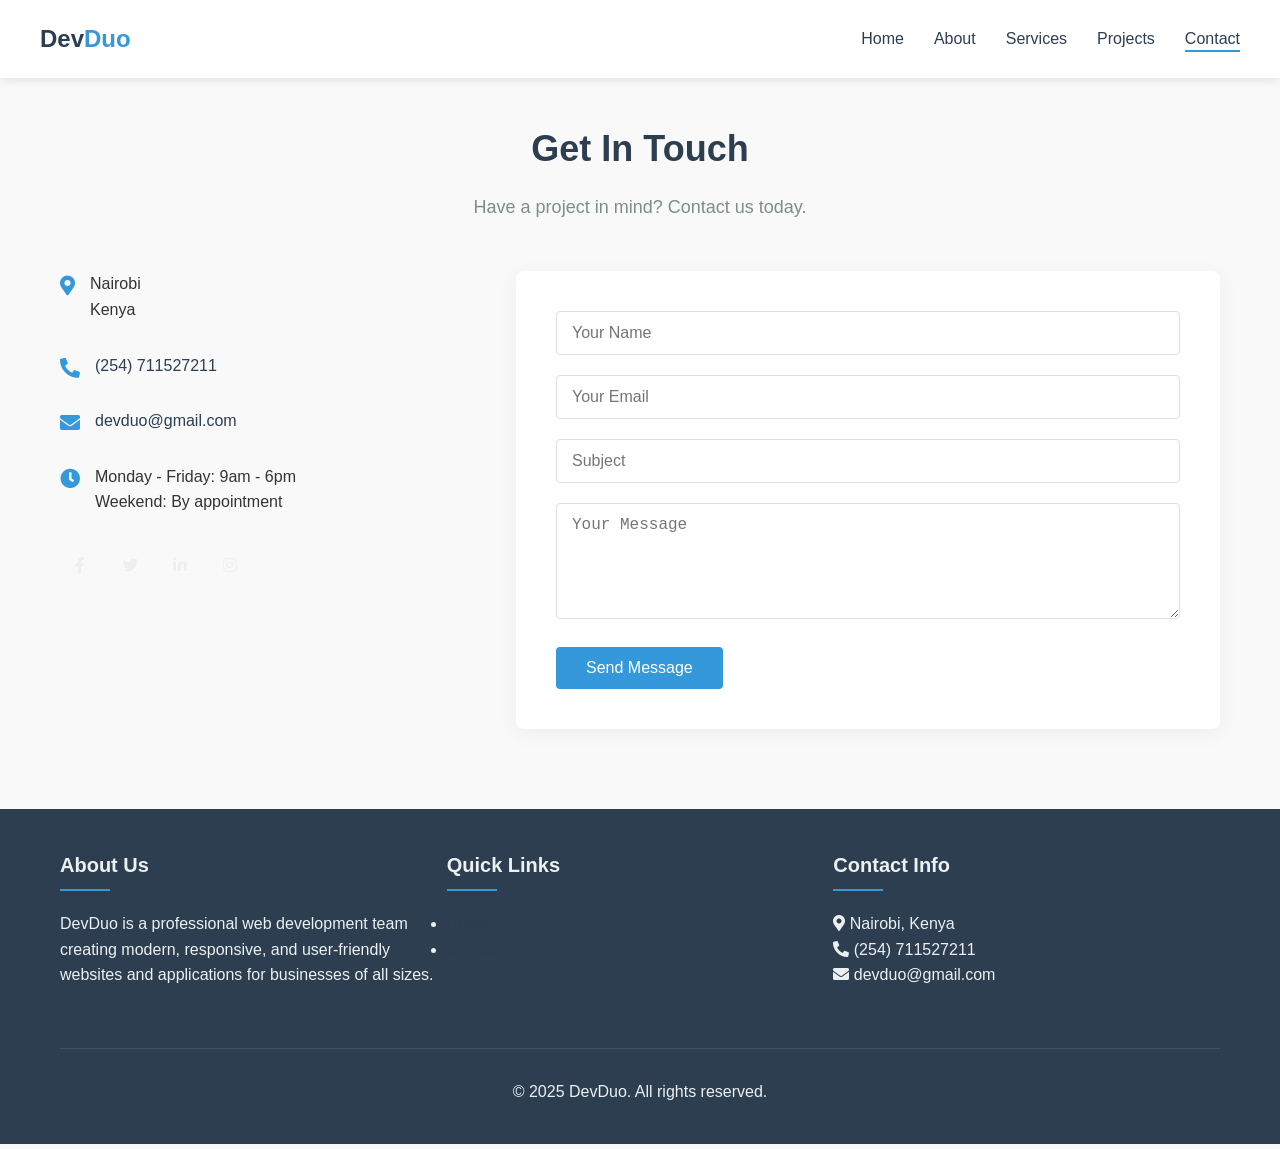
<file: contact.html>
<!DOCTYPE html>
<html lang="en">
  <head>
    <meta charset="UTF-8" />
    <meta name="viewport" content="width=device-width, initial-scale=1.0" />
    <title>Contact Us | DevDuo</title>
    <link
      rel="stylesheet"
      href="https://cdnjs.cloudflare.com/ajax/libs/font-awesome/5.15.4/css/all.min.css"
    />
    <style>
      /* Reset & Base Styles */
      * {
        margin: 0;
        padding: 0;
        box-sizing: border-box;
      }

      body {
        font-family: "Segoe UI", Tahoma, Geneva, Verdana, sans-serif;
        line-height: 1.6;
        color: #333;
        background-color: #f9f9f9;
      }

      a {
        color: #2c3e50;
        text-decoration: none;
        transition: color 0.3s ease;
      }

      a:hover {
        color: #3498db;
      }

      /* Container */
      .container {
        max-width: 1200px;
        margin: 0 auto;
        padding: 0 20px;
      }

      /* Navigation */
      .navbar {
        background-color: #fff;
        box-shadow: 0 2px 10px rgba(0, 0, 0, 0.1);
        position: fixed;
        width: 100%;
        top: 0;
        z-index: 1000;
      }

      .navbar-container {
        display: flex;
        justify-content: space-between;
        align-items: center;
        padding: 20px 0;
      }

      .logo {
        font-size: 24px;
        font-weight: 700;
        color: #2c3e50;
      }

      .logo span {
        color: #3498db;
      }

      .nav-links {
        display: flex;
        list-style: none;
      }

      .nav-links li {
        margin-left: 30px;
      }

      .nav-links a {
        font-weight: 500;
        position: relative;
      }

      .nav-links a:after {
        content: "";
        position: absolute;
        width: 0;
        height: 2px;
        bottom: -5px;
        left: 0;
        background-color: #3498db;
        transition: width 0.3s ease;
      }

      .nav-links a:hover:after {
        width: 100%;
      }

      .active:after {
        width: 100% !important;
      }

      /* Section */
      .section {
        padding: 120px 0 80px;
      }

      .section-title {
        font-size: 36px;
        font-weight: 700;
        text-align: center;
        margin-bottom: 15px;
        color: #2c3e50;
      }

      .section-subtitle {
        font-size: 18px;
        text-align: center;
        margin-bottom: 50px;
        color: #7f8c8d;
      }

      /* Contact Content */
      .contact-content {
        display: flex;
        flex-wrap: wrap;
        gap: 40px;
        margin-top: 40px;
      }

      .contact-info {
        flex: 1;
        min-width: 300px;
      }

      .info-item {
        display: flex;
        align-items: flex-start;
        margin-bottom: 30px;
      }

      .info-item i {
        font-size: 20px;
        color: #3498db;
        margin-right: 15px;
        margin-top: 5px;
      }

      .info-item p {
        font-size: 16px;
        line-height: 1.6;
      }

      /* Contact Form */
      .contact-form {
        flex: 1.5;
        min-width: 300px;
        background-color: #fff;
        padding: 40px;
        border-radius: 8px;
        box-shadow: 0 5px 20px rgba(0, 0, 0, 0.05);
        transform: translateY(0);
        transition: transform 0.3s ease, box-shadow 0.3s ease;
      }

      .contact-form:hover {
        transform: translateY(-5px);
        box-shadow: 0 8px 25px rgba(0, 0, 0, 0.1);
      }

      .form-group {
        margin-bottom: 20px;
      }

      .form-group input,
      .form-group textarea {
        width: 100%;
        padding: 12px 15px;
        border: 1px solid #e0e0e0;
        border-radius: 4px;
        font-size: 16px;
        transition: border-color 0.3s ease, box-shadow 0.3s ease;
      }

      .form-group input:focus,
      .form-group textarea:focus {
        border-color: #3498db;
        outline: none;
        box-shadow: 0 0 0 3px rgba(52, 152, 219, 0.2);
      }

      .form-group textarea {
        resize: vertical;
      }

      .btn {
        display: inline-block;
        padding: 12px 30px;
        font-size: 16px;
        font-weight: 500;
        text-align: center;
        border-radius: 4px;
        cursor: pointer;
        transition: all 0.3s ease;
        border: none;
      }

      .btn-primary {
        background-color: #3498db;
        color: #fff;
      }

      .btn-primary:hover {
        background-color: #2980b9;
        transform: translateY(-2px);
        box-shadow: 0 5px 15px rgba(52, 152, 219, 0.3);
      }

      .btn-primary:active {
        transform: translateY(0);
      }

      /* Success Message */
      .success-message {
        display: none;
        background-color: #2ecc71;
        color: white;
        text-align: center;
        padding: 15px;
        border-radius: 4px;
        margin-top: 20px;
      }

      /* Footer */
      .footer {
        background-color: #2c3e50;
        color: #ecf0f1;
        padding: 40px 0;
      }

      .footer-content {
        display: flex;
        flex-wrap: wrap;
        justify-content: space-between;
      }

      .footer-section {
        flex: 1;
        min-width: 250px;
        margin-bottom: 30px;
      }

      .footer-title {
        font-size: 20px;
        margin-bottom: 20px;
        position: relative;
        padding-bottom: 10px;
      }

      .footer-title:after {
        content: "";
        position: absolute;
        left: 0;
        bottom: 0;
        width: 50px;
        height: 2px;
        background-color: #3498db;
      }

      .social-links {
        display: flex;
        margin-top: 20px;
      }

      .social-links a {
        display: flex;
        align-items: center;
        justify-content: center;
        width: 40px;
        height: 40px;
        border-radius: 50%;
        background-color: rgba(255, 255, 255, 0.1);
        color: #ecf0f1;
        margin-right: 10px;
        transition: all 0.3s ease;
      }

      .social-links a:hover {
        background-color: #3498db;
        transform: translateY(-3px);
      }

      .copyright {
        text-align: center;
        padding-top: 30px;
        margin-top: 30px;
        border-top: 1px solid rgba(255, 255, 255, 0.1);
      }

      /* Responsive Styles */
      @media screen and (max-width: 768px) {
        .section {
          padding: 100px 0 60px;
        }

        .section-title {
          font-size: 28px;
        }

        .contact-content {
          flex-direction: column;
        }

        .nav-links {
          display: none;
        }

        .mobile-menu {
          display: block;
        }
      }

      /* Animation */
      @keyframes fadeIn {
        from {
          opacity: 0;
          transform: translateY(20px);
        }
        to {
          opacity: 1;
          transform: translateY(0);
        }
      }

      .animate {
        animation: fadeIn 0.8s ease forwards;
      }

      .delay-1 {
        animation-delay: 0.2s;
      }

      .delay-2 {
        animation-delay: 0.4s;
      }

      .delay-3 {
        animation-delay: 0.6s;
      }
    </style>
  </head>
  <body>
    <!-- Navigation -->
    <nav class="navbar">
      <div class="container navbar-container">
        <a href="index.html" class="logo">Dev<span>Duo</span></a>
        <ul class="nav-links">
          <li><a href="index.html">Home</a></li>
          <li><a href="index.html#about">About</a></li>
          <li><a href="index.html#services">Services</a></li>
          <li><a href="index.html#portfolio">Projects</a></li>
          <li><a href="contact.html" class="active">Contact</a></li>
        </ul>
      </div>
    </nav>

    <!-- Contact Section -->
    <section class="section" id="contact">
      <div class="container">
        <h2 class="section-title animate">Get In Touch</h2>
        <p class="section-subtitle animate delay-1">
          Have a project in mind? Contact us today.
        </p>

        <div class="contact-content">
          <div class="contact-info animate delay-2">
            <div class="info-item">
              <i class="fas fa-map-marker-alt"></i>
              <p>Nairobi<br />Kenya</p>
            </div>
            <div class="info-item">
              <i class="fas fa-phone-alt"></i>
              <p><a href="tel:+254711527211">(254) 711527211</a></p>
            </div>
            <div class="info-item">
              <i class="fas fa-envelope"></i>
              <p><a href="mailto:devduo@gmail.com">devduo@gmail.com</a></p>
            </div>
            <div class="info-item">
              <i class="fas fa-clock"></i>
              <p>Monday - Friday: 9am - 6pm<br />Weekend: By appointment</p>
            </div>

            <div class="social-links">
              <a href="#"><i class="fab fa-facebook-f"></i></a>
              <a href="#"><i class="fab fa-twitter"></i></a>
              <a href="#"><i class="fab fa-linkedin-in"></i></a>
              <a href="#"><i class="fab fa-instagram"></i></a>
            </div>
          </div>

          <form class="contact-form animate delay-3" id="contactForm">
            <div class="form-group">
              <input type="text" id="name" placeholder="Your Name" required />
            </div>
            <div class="form-group">
              <input
                type="email"
                id="email"
                placeholder="Your Email"
                required
              />
            </div>
            <div class="form-group">
              <input type="text" id="subject" placeholder="Subject" />
            </div>
            <div class="form-group">
              <textarea
                id="message"
                placeholder="Your Message"
                rows="5"
                required
              ></textarea>
            </div>
            <button type="submit" class="btn btn-primary">Send Message</button>
            <div class="success-message" id="successMessage">
              Your message has been sent successfully! We'll get back to you
              soon.
            </div>
          </form>
        </div>
      </div>
    </section>

    <!-- Footer -->
    <footer class="footer">
      <div class="container">
        <div class="footer-content">
          <div class="footer-section">
            <h3 class="footer-title">About Us</h3>
            <p>
              DevDuo is a professional web development team creating modern,
              responsive, and user-friendly websites and applications for
              businesses of all sizes.
            </p>
          </div>
          <div class="footer-section">
            <h3 class="footer-title">Quick Links</h3>
            <ul>
              <li><a href="index.html">Home</a></li>

              <li><a href="index.html#contact">Contact</a></li>
            </ul>
          </div>
          <div class="footer-section">
            <h3 class="footer-title">Contact Info</h3>
            <p><i class="fas fa-map-marker-alt"></i> Nairobi, Kenya</p>
            <p><i class="fas fa-phone-alt"></i> (254) 711527211</p>
            <p><i class="fas fa-envelope"></i> devduo@gmail.com</p>
          </div>
        </div>
        <div class="copyright">
          <p>&copy; 2025 DevDuo. All rights reserved.</p>
        </div>
      </div>
    </footer>

    <script>
      // Form submission handling
      document
        .getElementById("contactForm")
        .addEventListener("submit", function (e) {
          e.preventDefault();

          // Simple form validation
          const name = document.getElementById("name").value;
          const email = document.getElementById("email").value;
          const message = document.getElementById("message").value;

          if (name && email && message) {
            // Here you would typically send the form data to a server
            // For demonstration purposes, we'll just show a success message
            document.getElementById("successMessage").style.display = "block";

            // Reset the form
            document.getElementById("contactForm").reset();

            // Hide success message after 5 seconds
            setTimeout(function () {
              document.getElementById("successMessage").style.display = "none";
            }, 5000);
          }
        });

      // Animation on scroll
      document.addEventListener("DOMContentLoaded", function () {
        const animateElements = document.querySelectorAll(".animate");

        function checkIfInView() {
          const windowHeight = window.innerHeight;
          const windowTopPosition = window.scrollY;
          const windowBottomPosition = windowTopPosition + windowHeight;

          animateElements.forEach(function (element) {
            const elementHeight = element.offsetHeight;
            const elementTopPosition = element.offsetTop;
            const elementBottomPosition = elementTopPosition + elementHeight;

            // Check if element is in view
            if (
              elementBottomPosition >= windowTopPosition &&
              elementTopPosition <= windowBottomPosition
            ) {
              element.classList.add("show");
            }
          });
        }

        // Initial check
        checkIfInView();

        // Check on scroll
        window.addEventListener("scroll", checkIfInView);
      });
    </script>
  </body>
</html>
</file>
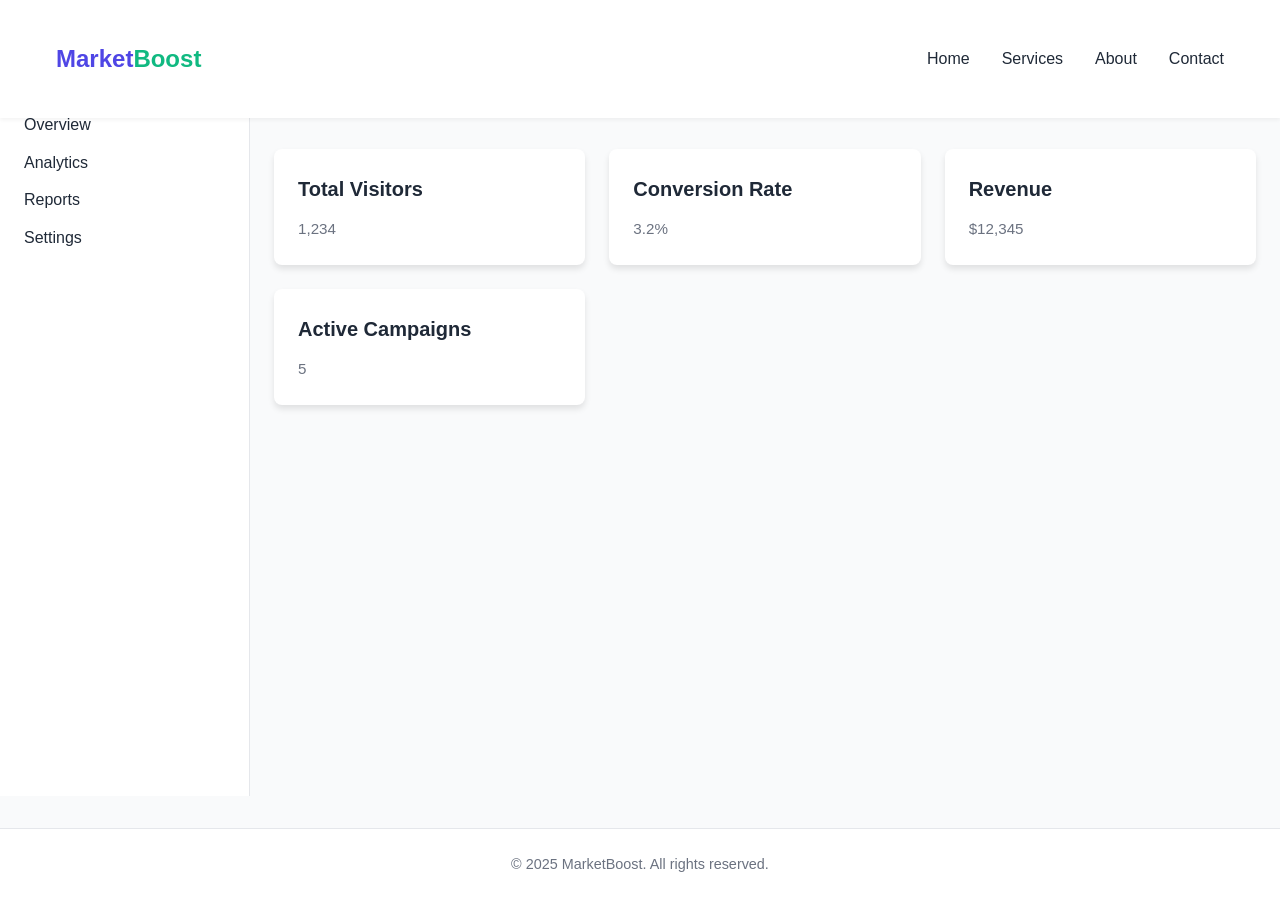
<file: dashboard.html>
<!DOCTYPE html>
<html lang="en">
  <head>
    <meta charset="UTF-8" />
    <meta name="viewport" content="width=device-width, initial-scale=1.0" />
    <title>Dashboard | MarketBoost</title>
    <link rel="stylesheet" href="styles.css" />
    <style>
      :root {
        --primary-color: #4f46e5;
        --primary-dark: #4338ca;
        --secondary-color: #10b981;
        --text-color: #1f2937;
        --bg-color: #f9fafb;
        --bg-card: #ffffff;
        --border-color: #e5e7eb;
      }

      * {
        margin: 0;
        padding: 0;
        box-sizing: border-box;
        font-family: "Segoe UI", Tahoma, Geneva, Verdana, sans-serif;
      }

      body {
        background-color: var(--bg-color);
        color: var(--text-color);
        min-height: 100vh;
        display: flex;
        flex-direction: column;
      }

      .container {
        max-width: 1200px;
        margin: 0 auto;
        padding: 0 1rem;
      }

      header {
        padding: 1.5rem 0;
        background-color: var(--bg-card);
        box-shadow: 0 2px 4px rgba(0, 0, 0, 0.05);
      }

      .navbar {
        display: flex;
        justify-content: space-between;
        align-items: center;
      }

      .logo {
        font-size: 1.5rem;
        font-weight: 700;
        color: var(--primary-color);
        text-decoration: none;
      }

      .logo span {
        color: var(--secondary-color);
      }

      .nav-links {
        display: flex;
        gap: 2rem;
      }

      .nav-links a {
        text-decoration: none;
        color: var(--text-color);
        font-weight: 500;
        transition: color 0.3s ease;
      }

      .nav-links a:hover {
        color: var(--primary-color);
      }

      main {
        flex: 1;
        display: flex;
        padding: 2rem 0;
      }

      .sidebar {
        width: 250px;
        background-color: var(--bg-card);
        padding: 1.5rem;
        border-right: 1px solid var(--border-color);
      }

      .sidebar h2 {
        margin-bottom: 1.5rem;
        font-size: 1.25rem;
        color: var(--text-color);
      }

      .sidebar ul {
        list-style: none;
      }

      .sidebar li {
        margin-bottom: 0.75rem;
      }

      .sidebar a {
        text-decoration: none;
        color: var(--text-color);
        font-weight: 500;
        transition: color 0.3s ease;
      }

      .sidebar a:hover {
        color: var(--primary-color);
      }

      .dashboard-content {
        flex: 1;
        padding: 0 1.5rem;
      }

      .dashboard-header {
        margin-bottom: 2rem;
      }

      .dashboard-header h1 {
        font-size: 2rem;
        color: var(--text-color);
        margin-bottom: 0.5rem;
      }

      .dashboard-header p {
        color: #6b7280;
        font-size: 1rem;
      }

      .dashboard-cards {
        display: grid;
        grid-template-columns: repeat(auto-fill, minmax(250px, 1fr));
        gap: 1.5rem;
      }

      .card {
        background-color: var(--bg-card);
        border-radius: 8px;
        box-shadow: 0 4px 6px rgba(0, 0, 0, 0.1);
        padding: 1.5rem;
      }

      .card h3 {
        font-size: 1.25rem;
        color: var(--text-color);
        margin-bottom: 0.75rem;
      }

      .card p {
        color: #6b7280;
        font-size: 0.95rem;
      }

      footer {
        background-color: var(--bg-card);
        padding: 1.5rem 0;
        text-align: center;
        font-size: 0.9rem;
        color: #6b7280;
        border-top: 1px solid var(--border-color);
      }

      @media (max-width: 768px) {
        main {
          flex-direction: column;
        }

        .sidebar {
          width: 100%;
          border-right: none;
          border-bottom: 1px solid var(--border-color);
        }
      }
    </style>
  </head>
  <body>
    <header>
      <div class="container">
        <nav class="navbar">
          <a href="index.html" class="logo">Market<span>Boost</span></a>
          <div class="nav-links">
            <a href="index.html">Home</a>
            <a href="services.html">Services</a>
            <a href="about.html">About</a>
            <a href="contact.html">Contact</a>
          </div>
        </nav>
      </div>
    </header>

    <main>
      <div class="sidebar">
        <h2>Dashboard</h2>
        <ul>
          <li><a href="#overview">Overview</a></li>
          <li><a href="#analytics">Analytics</a></li>
          <li><a href="#reports">Reports</a></li>
          <li><a href="#settings">Settings</a></li>
        </ul>
      </div>

      <div class="dashboard-content">
        <div class="dashboard-header">
          <h1>Welcome to Your Dashboard</h1>
          <p>Here's an overview of your marketing performance.</p>
        </div>

        <div class="dashboard-cards">
          <div class="card">
            <h3>Total Visitors</h3>
            <p>1,234</p>
          </div>
          <div class="card">
            <h3>Conversion Rate</h3>
            <p>3.2%</p>
          </div>
          <div class="card">
            <h3>Revenue</h3>
            <p>$12,345</p>
          </div>
          <div class="card">
            <h3>Active Campaigns</h3>
            <p>5</p>
          </div>
        </div>
      </div>
    </main>

    <footer>
      <div class="container">
        <p>&copy; 2025 MarketBoost. All rights reserved.</p>
      </div>
    </footer>
  </body>
</html>
</file>
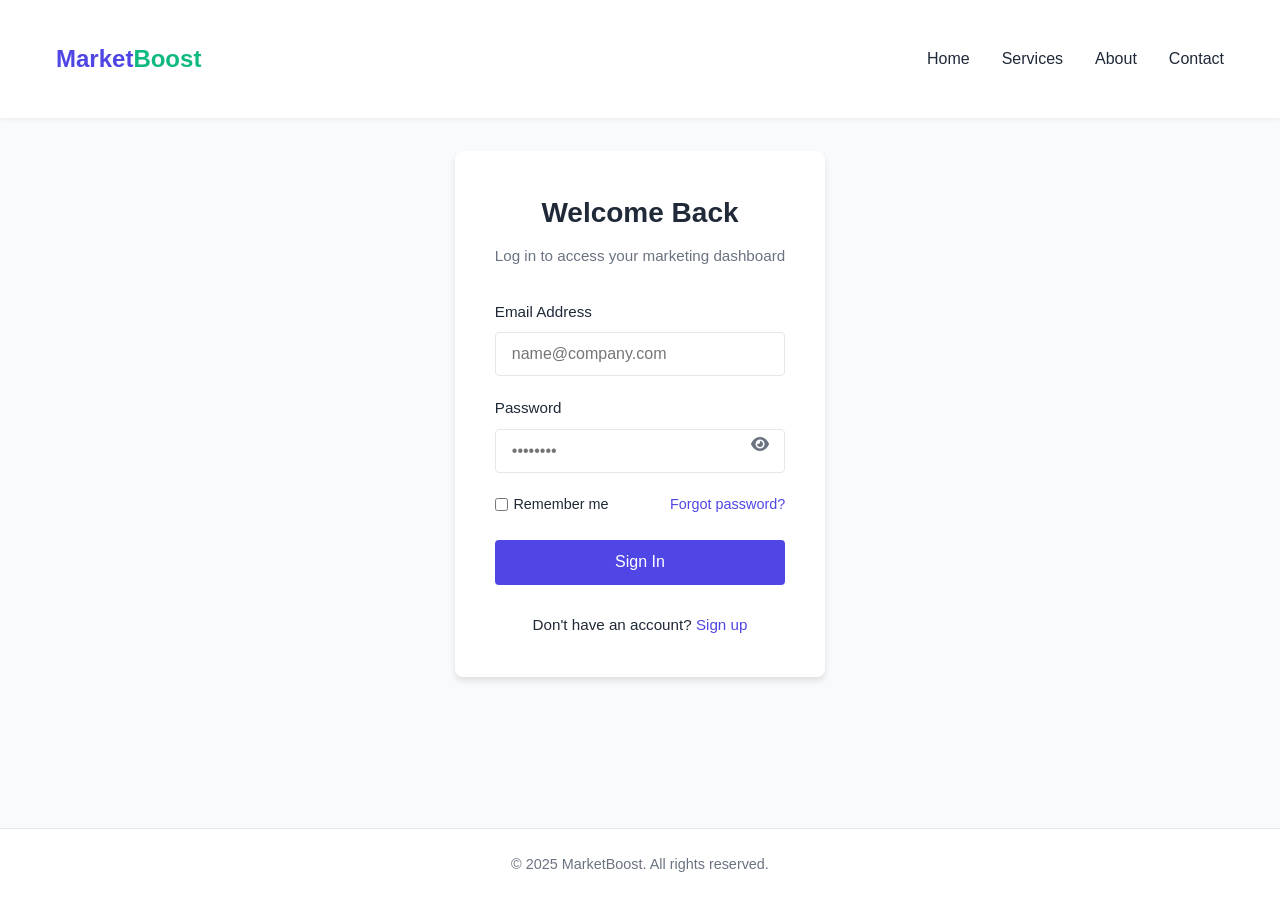
<file: login.html>
<!DOCTYPE html>
<html lang="en">
  <head>
    <meta charset="UTF-8" />
    <meta name="viewport" content="width=device-width, initial-scale=1.0" />
    <title>Login | MarketBoost</title>
    <link rel="stylesheet" href="styles.css" />
    <link
      rel="stylesheet"
      href="https://cdnjs.cloudflare.com/ajax/libs/font-awesome/6.0.0/css/all.min.css"
    />
    <style>
      :root {
        --primary-color: #4f46e5;
        --primary-dark: #4338ca;
        --secondary-color: #10b981;
        --text-color: #1f2937;
        --bg-color: #f9fafb;
        --bg-card: #ffffff;
        --border-color: #e5e7eb;
        --error-color: #dc2626;
        --success-color: #059669;
      }

      * {
        margin: 0;
        padding: 0;
        box-sizing: border-box;
        font-family: "Segoe UI", Tahoma, Geneva, Verdana, sans-serif;
      }

      body {
        background-color: var(--bg-color);
        color: var(--text-color);
        min-height: 100vh;
        display: flex;
        flex-direction: column;
      }

      .container {
        max-width: 1200px;
        margin: 0 auto;
        padding: 0 1rem;
      }

      header {
        padding: 1.5rem 0;
        background-color: var(--bg-card);
        box-shadow: 0 2px 4px rgba(0, 0, 0, 0.05);
      }

      .navbar {
        display: flex;
        justify-content: space-between;
        align-items: center;
      }

      .logo {
        font-size: 1.5rem;
        font-weight: 700;
        color: var(--primary-color);
        text-decoration: none;
      }

      .logo span {
        color: var(--secondary-color);
      }

      .nav-links {
        display: flex;
        gap: 2rem;
      }

      .nav-links a {
        text-decoration: none;
        color: var(--text-color);
        font-weight: 500;
        transition: color 0.3s ease;
      }

      .nav-links a:hover {
        color: var(--primary-color);
      }

      main {
        flex: 1;
        display: flex;
        align-items: center;
        justify-content: center;
        padding: 3rem 0;
      }

      .login-container {
        background-color: var(--bg-card);
        border-radius: 8px;
        box-shadow: 0 4px 6px rgba(0, 0, 0, 0.1);
        width: 100%;
        max-width: 420px;
        padding: 2.5rem;
        position: relative;
      }

      .login-header {
        text-align: center;
        margin-bottom: 2rem;
      }

      .login-header h1 {
        font-size: 1.75rem;
        color: var(--text-color);
        margin-bottom: 0.5rem;
      }

      .login-header p {
        color: #6b7280;
        font-size: 0.95rem;
      }

      .form-group {
        margin-bottom: 1.25rem;
        position: relative;
      }

      .form-group label {
        display: block;
        margin-bottom: 0.5rem;
        font-weight: 500;
        color: var(--text-color);
        font-size: 0.95rem;
      }

      .form-group input {
        width: 100%;
        padding: 0.75rem 1rem;
        border: 1px solid var(--border-color);
        border-radius: 4px;
        font-size: 1rem;
        transition: all 0.3s ease;
      }

      .form-group input:focus {
        outline: none;
        border-color: var(--primary-color);
        box-shadow: 0 0 0 3px rgba(79, 70, 229, 0.1);
      }

      .form-group input.error {
        border-color: var(--error-color);
      }

      .form-group input.success {
        border-color: var(--success-color);
      }

      .password-toggle {
        position: absolute;
        right: 1rem;
        top: 2.5rem;
        cursor: pointer;
        color: #6b7280;
      }

      .remember-forgot {
        display: flex;
        justify-content: space-between;
        align-items: center;
        margin-bottom: 1.5rem;
        font-size: 0.9rem;
      }

      .remember {
        display: flex;
        align-items: center;
        gap: 0.35rem;
      }

      .remember-forgot a {
        color: var(--primary-color);
        text-decoration: none;
        transition: color 0.3s ease;
      }

      .remember-forgot a:hover {
        color: var(--primary-dark);
        text-decoration: underline;
      }

      .btn {
        display: block;
        width: 100%;
        padding: 0.85rem;
        background-color: var(--primary-color);
        color: white;
        border: none;
        border-radius: 4px;
        font-size: 1rem;
        font-weight: 500;
        cursor: pointer;
        transition: all 0.3s ease;
        position: relative;
      }

      .btn:hover {
        background-color: var(--primary-dark);
      }

      .btn:disabled {
        background-color: #9ca3af;
        cursor: not-allowed;
      }

      .btn .spinner {
        display: none;
        position: absolute;
        right: 1rem;
        top: 50%;
        transform: translateY(-50%);
      }

      .btn.loading .spinner {
        display: block;
      }

      .error-message {
        color: var(--error-color);
        font-size: 0.875rem;
        margin-top: 0.5rem;
        display: none;
      }

      .success-message {
        color: var(--success-color);
        font-size: 0.875rem;
        margin-top: 0.5rem;
        display: none;
      }

      .login-footer {
        text-align: center;
        margin-top: 1.75rem;
        font-size: 0.95rem;
      }

      .login-footer a {
        color: var(--primary-color);
        text-decoration: none;
        font-weight: 500;
        transition: color 0.3s ease;
      }

      .login-footer a:hover {
        color: var(--primary-dark);
        text-decoration: underline;
      }

      footer {
        background-color: var(--bg-card);
        padding: 1.5rem 0;
        text-align: center;
        font-size: 0.9rem;
        color: #6b7280;
        border-top: 1px solid var(--border-color);
      }

      @media (max-width: 640px) {
        .nav-links {
          display: none;
        }

        .login-container {
          padding: 1.75rem;
        }
      }

      .success-container {
        display: none;
        text-align: center;
        padding: 2rem;
      }

      .success-container i {
        font-size: 4rem;
        color: var(--success-color);
        margin-bottom: 1rem;
      }

      .success-container h2 {
        color: var(--success-color);
        margin-bottom: 1rem;
      }

      .success-container p {
        color: var(--text-color);
        margin-bottom: 2rem;
      }

      .success-container .btn {
        display: inline-block;
        width: auto;
        padding: 0.75rem 2rem;
      }
    </style>
  </head>
  <body>
    <header>
      <div class="container">
        <nav class="navbar">
          <a href="index.html" class="logo">Market<span>Boost</span></a>
          <div class="nav-links">
            <a href="index.html">Home</a>
            <a href="services.html">Services</a>
            <a href="about.html">About</a>
            <a href="contact.html">Contact</a>
          </div>
        </nav>
      </div>
    </header>

    <main>
      <div class="container">
        <div class="login-container">
          <div class="login-header">
            <h1>Welcome Back</h1>
            <p>Log in to access your marketing dashboard</p>
          </div>

          <form id="login-form" action="#" method="post">
            <div class="form-group">
              <label for="email">Email Address</label>
              <input
                type="email"
                id="email"
                name="email"
                placeholder="name@company.com"
                required
                autocomplete="email"
              />
              <div class="error-message" id="email-error"></div>
            </div>

            <div class="form-group">
              <label for="password">Password</label>
              <input
                type="password"
                id="password"
                name="password"
                placeholder="••••••••"
                required
                autocomplete="current-password"
              />
              <i class="fas fa-eye password-toggle" id="toggle-password"></i>
              <div class="error-message" id="password-error"></div>
            </div>

            <div class="remember-forgot">
              <div class="remember">
                <input type="checkbox" id="remember" name="remember" />
                <label for="remember">Remember me</label>
              </div>
              <a href="forgot-password.html">Forgot password?</a>
            </div>

            <button type="submit" class="btn" id="submit-btn">
              Sign In
              <i class="fas fa-spinner fa-spin spinner"></i>
            </button>
          </form>

          <div class="login-footer">
            <p>Don't have an account? <a href="signup.html">Sign up</a></p>
          </div>
        </div>
      </div>
    </main>

    <footer>
      <div class="container">
        <p>&copy; 2025 MarketBoost. All rights reserved.</p>
      </div>
    </footer>

    <script>
      document.addEventListener("DOMContentLoaded", function () {
        const loginForm = document.getElementById("login-form");
        const emailInput = document.getElementById("email");
        const passwordInput = document.getElementById("password");
        const emailError = document.getElementById("email-error");
        const passwordError = document.getElementById("password-error");
        const submitBtn = document.getElementById("submit-btn");
        const togglePassword = document.getElementById("toggle-password");
        const rememberMe = document.getElementById("remember");
        const successContainer = document.createElement("div");
        successContainer.className = "success-container";
        successContainer.innerHTML = `
          <i class="fas fa-check-circle"></i>
          <h2>Welcome Back!</h2>
          <p>You have successfully logged in to your account.</p>
          <a href="index.html" class="btn">Go to Home</a>
        `;
        loginForm.parentNode.insertBefore(
          successContainer,
          loginForm.nextSibling
        );

        // Password visibility toggle
        togglePassword.addEventListener("click", function () {
          const type =
            passwordInput.getAttribute("type") === "password"
              ? "text"
              : "password";
          passwordInput.setAttribute("type", type);
          this.classList.toggle("fa-eye");
          this.classList.toggle("fa-eye-slash");
        });

        // Email validation
        function validateEmail(email) {
          const re = /^[^\s@]+@[^\s@]+\.[^\s@]+$/;
          return re.test(email);
        }

        // Input validation
        function validateInputs() {
          let isValid = true;
          const email = emailInput.value.trim();
          const password = passwordInput.value.trim();

          // Reset error states
          emailInput.classList.remove("error", "success");
          passwordInput.classList.remove("error", "success");
          emailError.style.display = "none";
          passwordError.style.display = "none";

          // Validate email
          if (!email) {
            emailError.textContent = "Email is required";
            emailError.style.display = "block";
            emailInput.classList.add("error");
            isValid = false;
          } else if (!validateEmail(email)) {
            emailError.textContent = "Please enter a valid email address";
            emailError.style.display = "block";
            emailInput.classList.add("error");
            isValid = false;
          } else {
            emailInput.classList.add("success");
          }

          // Validate password
          if (!password) {
            passwordError.textContent = "Password is required";
            passwordError.style.display = "block";
            passwordInput.classList.add("error");
            isValid = false;
          } else if (password.length < 6) {
            passwordError.textContent =
              "Password must be at least 6 characters";
            passwordError.style.display = "block";
            passwordInput.classList.add("error");
            isValid = false;
          } else {
            passwordInput.classList.add("success");
          }

          return isValid;
        }

        // Form submission
        loginForm.addEventListener("submit", function (e) {
          e.preventDefault();

          if (!validateInputs()) {
            return;
          }

          // Show loading state
          submitBtn.classList.add("loading");
          submitBtn.disabled = true;

          const email = emailInput.value.trim();
          const password = passwordInput.value.trim();

          // Send login request to the backend
          fetch("/api/login", {
            method: "POST",
            headers: {
              "Content-Type": "application/json",
            },
            body: JSON.stringify({ email, password }),
          })
            .then((response) => {
              if (!response.ok) {
                throw new Error("Network response was not ok");
              }
              return response.json();
            })
            .then((data) => {
              if (data.error) {
                // Show error message
                const errorElement = data.error.includes("email")
                  ? emailError
                  : passwordError;
                errorElement.textContent = data.error;
                errorElement.style.display = "block";
                if (data.error.includes("email")) {
                  emailInput.classList.add("error");
                } else {
                  passwordInput.classList.add("error");
                }
              } else {
                // Store login status and token
                localStorage.setItem("isLoggedIn", "true");
                localStorage.setItem("userEmail", email);
                localStorage.setItem("token", data.token);
                if (rememberMe.checked) {
                  localStorage.setItem("rememberMe", "true");
                }

                // Hide form and show success message
                loginForm.style.display = "none";
                successContainer.style.display = "block";

                // Redirect to home page after 2 seconds
                setTimeout(() => {
                  window.location.href = "index.html";
                }, 2000);
              }
            })
            .catch((error) => {
              console.error("Error:", error);
              emailError.textContent = "An error occurred. Please try again.";
              emailError.style.display = "block";
              emailInput.classList.add("error");
            })
            .finally(() => {
              // Reset loading state
              submitBtn.classList.remove("loading");
              submitBtn.disabled = false;
            });
        });

        // Check for remembered login
        if (localStorage.getItem("rememberMe") === "true") {
          const savedEmail = localStorage.getItem("userEmail");
          if (savedEmail) {
            emailInput.value = savedEmail;
            rememberMe.checked = true;
          }
        }
      });
    </script>
  </body>
</html>
</file>
<file: styles.css>
/* Base Styles */
:root {
    --primary-color: #4361ee;
    --secondary-color: #3a0ca3;
    --accent-color: #4cc9f0;
    --text-color: #333;
    --text-light: #666;
    --bg-color: #f8f9fa;
    --bg-dark: #343a40;
    --success-color: #2ecc71;
    --warning-color: #f39c12;
    --danger-color: #e74c3c;
    --border-radius: 8px;
    --transition: all 0.3s ease;
    --box-shadow: 0 5px 15px rgba(0, 0, 0, 0.1);
    --code-bg: #2d2d2d;
}

* {
    margin: 0;
    padding: 0;
    box-sizing: border-box;
}

html {
    scroll-behavior: smooth;
}

body {
    font-family: 'Poppins', sans-serif;
    line-height: 1.6;
    color: var(--text-color);
    background-color: var(--bg-color);
    overflow-x: hidden;
}

a {
    text-decoration: none;
    color: var(--primary-color);
    transition: var(--transition);
}

a:hover {
    color: var(--secondary-color);
}

ul {
    list-style: none;
}

.container {
    max-width: 1200px;
    margin: 0 auto;
    padding: 0 1.5rem;
}

.section {
    padding: 6rem 0;
}

.section-title {
    font-size: 2.5rem;
    margin-bottom: 1rem;
    text-align: center;
    position: relative;
}

.section-title::after {
    content: '';
    position: absolute;
    bottom: -10px;
    left: 50%;
    transform: translateX(-50%);
    width: 60px;
    height: 4px;
    background: var(--accent-color);
    border-radius: 2px;
}

.section-subtitle {
    text-align: center;
    font-size: 1.2rem;
    color: var(--text-light);
    margin-bottom: 3rem;
    max-width: 700px;
    margin-left: auto;
    margin-right: auto;
}

/* Buttons */
.btn {
    display: inline-block;
    padding: 0.8rem 1.8rem;
    border-radius: var(--border-radius);
    font-weight: 600;
    text-align: center;
    cursor: pointer;
    transition: var(--transition);
    border: none;
    font-size: 1rem;
}

.btn-primary {
    background-color: var(--primary-color);
    color: white;
}

.btn-primary:hover {
    background-color: var(--secondary-color);
    color: white;
    transform: translateY(-3px);
    box-shadow: var(--box-shadow);
}

.btn-secondary {
    background-color: transparent;
    color: var(--primary-color);
    border: 2px solid var(--primary-color);
}

.btn-secondary:hover {
    background-color: var(--primary-color);
    color: white;
    transform: translateY(-3px);
    box-shadow: var(--box-shadow);
}

.btn-small {
    padding: 0.5rem 1rem;
    font-size: 0.9rem;
    background-color: var(--accent-color);
    color: white;
    border-radius: var(--border-radius);
}

.btn-login {
    padding: 0.5rem 1rem;
    font-size: 0.9rem;
    background-color: var(--secondary-color);
    color: white;
    border-radius: var(--border-radius);
}

/* Header & Navigation */
header {
    position: fixed;
    width: 100%;
    top: 0;
    left: 0;
    background-color: rgba(255, 255, 255, 0.95);
    box-shadow: 0 2px 10px rgba(0, 0, 0, 0.1);
    z-index: 1000;
    backdrop-filter: blur(10px);
}

.navbar {
    display: flex;
    justify-content: space-between;
    align-items: center;
    padding: 1rem 0;
}

.logo {
    font-size: 1.8rem;
    font-weight: 700;
    color: var(--text-color);
}

.logo span {
    color: var(--primary-color);
}

.nav-links {
    display: flex;
    align-items: center;
}

.nav-links li {
    margin-left: 1.5rem;
}

.nav-links a {
    color: var(--text-color);
    font-weight: 500;
    position: relative;
}

.nav-links a::after {
    content: '';
    position: absolute;
    bottom: -5px;
    left: 0;
    width: 0;
    height: 2px;
    background-color: var(--primary-color);
    transition: var(--transition);
}

.nav-links a:hover::after {
    width: 100%;
}

.language-selector {
    margin-left: 1.5rem;
}

.language-selector select {
    padding: 0.3rem 0.5rem;
    border-radius: var(--border-radius);
    border: 1px solid #ddd;
    background-color: white;
    cursor: pointer;
}

.mobile-menu-btn {
    display: none;
    background: none;
    border: none;
    font-size: 1.5rem;
    color: var(--text-color);
    cursor: pointer;
}

/* Hero Section */
.hero {
    padding: 8rem 0 5rem;
    background: linear-gradient(135deg, rgba(255,255,255,0.9) 0%, rgba(240,240,250,0.9) 100%);
    position: relative;
    overflow: hidden;
}

.hero::before {
    content: '';
    position: absolute;
    top: 0;
    left: 0;
    width: 100%;
    height: 100%;
    background-image: 
        radial-gradient(circle at 20% 30%, rgba(67, 97, 238, 0.1) 0%, transparent 300px),
        radial-gradient(circle at 80% 70%, rgba(76, 201, 240, 0.1) 0%, transparent 400px);
}

.hero .container {
    display: flex;
    align-items: center;
    justify-content: space-between;
    position: relative;
    z-index: 10;
}

.hero-content {
    flex: 1;
    max-width: 600px;
}

.hero h1 {
    font-size: 3.5rem;
    margin-bottom: 1.5rem;
    line-height: 1.2;
}

.hero p {
    color: var(--text-light);
    font-size: 1.2rem;
    margin-bottom: 2.5rem;
}

.hero-btns {
    display: flex;
    gap: 1rem;
}

.hero-img {
    flex: 1;
    display: flex;
    justify-content: flex-end;
    padding-left: 2rem;
}

.code-block {
    background-color: var(--code-bg);
    border-radius: var(--border-radius);
    padding: 1.5rem;
    color: #f8f8f2;
    width: 100%;
    max-width: 500px;
    box-shadow: var(--box-shadow);
    position: relative;
    overflow: hidden;
}

.code-block::before {
    content: '';
    position: absolute;
    top: 0;
    left: 0;
    width: 100%;
    height: 30px;
    background-color: rgba(0, 0, 0, 0.3);
    border-radius: var(--border-radius) var(--border-radius) 0 0;
}

.code-block::after {
    content: '• • •';
    position: absolute;
    top: 7px;
    left: 15px;
    color: #fff;
    font-size: 1.2rem;
    letter-spacing: 5px;
}

.code-block pre {
    margin-top: 15px;
    font-family: 'Roboto Mono', monospace;
    font-size: 0.9rem;
    line-height: 1.5;
    white-space: pre-wrap;
}

.accent-text {
    color: var(--accent-color);
    position: relative;
    display: inline-block;
}

.accent-text::after {
    content: '';
    position: absolute;
    bottom: 5px;
    left: 0;
    width: 100%;
    height: 8px;
    background-color: rgba(76, 201, 240, 0.3);
    z-index: -1;
}

/* Services Section */
.services-grid {
    display: grid;
    grid-template-columns: repeat(auto-fill, minmax(320px, 1fr));
    gap: 2rem;
    margin-top: 3rem;
}

.service-card {
    background-color: white;
    border-radius: var(--border-radius);
    padding: 2rem;
    box-shadow: var(--box-shadow);
    transition: var(--transition);
    position: relative;
    overflow: hidden;
    z-index: 1;
}

.service-card::before {
    content: '';
    position: absolute;
    top: 0;
    left: 0;
    width: 5px;
    height: 0;
    background-color: var(--primary-color);
    transition: var(--transition);
    z-index: -1;
}

.service-card:hover {
    transform: translateY(-10px);
}

.service-card:hover::before {
    height: 100%;
}

.service-icon {
    font-size: 2.5rem;
    color: var(--primary-color);
    margin-bottom: 1.5rem;
}

.service-card h3 {
    font-size: 1.5rem;
    margin-bottom: 1rem;
}

.service-card p {
    color: var(--text-light);
}

/* About Section */
.about {
    background-color: white;
}

.about-content {
    display: flex;
    align-items: center;
    gap: 4rem;
}

.about-image {
    flex: 1;
    position: relative;
}

.about-img {
    width: 100%;
    border-radius: var(--border-radius);
    box-shadow: var(--box-shadow);
}

.experience-badge {
    position: absolute;
    bottom: -25px;
    right: -25px;
    background-color: var(--primary-color);
    color: white;
    width: 120px;
    height: 120px;
    border-radius: 50%;
    display: flex;
    flex-direction: column;
    justify-content: center;
    align-items: center;
    text-align: center;
    box-shadow: var(--box-shadow);
}

.experience-badge .years {
    font-size: 2rem;
    font-weight: 700;
    line-height: 1;
}

.experience-badge .text {
    font-size: 0.9rem;
}

.about-text {
    flex: 1;
}

.about-text h2 {
    font-size: 2rem;
    margin-bottom: 1.5rem;
}

.about-text p {
    margin-bottom: 1.5rem;
    color: var(--text-light);
}

.team-members {
    display: flex;
    gap: 2rem;
    margin-top: 2rem;
}

.team-member {
    flex: 1;
    background-color: var(--bg-color);
    padding: 1.5rem;
    border-radius: var(--border-radius);
}

.team-member h3 {
    margin-bottom: 0.5rem;
    font-size: 1.2rem;
}

.team-member p {
    font-size: 0.9rem;
    margin-bottom: 0;
}

/* Skills Section */
.skills-container {
    display: grid;
    grid-template-columns: repeat(auto-fit, minmax(300px, 1fr));
    gap: 3rem;
    margin-top: 2rem;
}

.skill-category h3 {
    margin-bottom: 1.5rem;
    font-size: 1.5rem;
    position: relative;
    display: inline-block;
}

.skill-category h3::after {
    content: '';
    position: absolute;
    bottom: -5px;
    left: 0;
    width: 50px;
    height: 3px;
    background-color: var(--accent-color);
}

.skill-items {
    display: flex;
    flex-direction: column;
    gap: 1.2rem;
}

.skill-item {
    display: flex;
    flex-direction: column;
    gap: 0.5rem;
}

.skill-name {
    font-weight: 500;
}

.skill-bar {
    height: 10px;
    background-color: #e9ecef;
    border-radius: 5px;
    overflow: hidden;
}

.skill-progress {
    height: 100%;
    background: linear-gradient(90deg, var(--primary-color) 0%, var(--accent-color) 100%);
    border-radius: 5px;
    transition: width 1s ease-in-out;
}

/* Portfolio Section */
.portfolio-filter {
    display: flex;
    justify-content: center;
    flex-wrap: wrap;
    gap: 1rem;
    margin-bottom: 2.5rem;
}

.filter-btn {
    padding: 0.5rem 1.5rem;
    border: none;
    background-color: transparent;
    color: var(--text-color);
    cursor: pointer;
    font-weight: 500;
    transition: var(--transition);
    border-radius: 30px;
}

.filter-btn.active,
.filter-btn:hover {
    background-color: var(--primary-color);
    color: white;
}

.portfolio-grid {
    display: grid;
    grid-template-columns: repeat(auto-fill, minmax(350px, 1fr));
    gap: 2rem;
}

.portfolio-item {
    position: relative;
    border-radius: var(--border-radius);
    overflow: hidden;
    height: 250px;
    box-shadow: var(--box-shadow);
}

.portfolio-img {
    width: 100%;
    height: 100%;
    object-fit: cover;
    transition: transform 0.5s ease;
}

.portfolio-overlay {
    position: absolute;
    top: 0;
    left: 0;
    width: 100%;
    height: 100%;
    background: linear-gradient(to top, rgba(0, 0, 0, 0.8), transparent);
    display: flex;
    flex-direction: column;
    justify-content: flex-end;
    padding: 1.5rem;
    opacity: 0;
    transition: opacity 0.3s ease;
}

.portfolio-item:hover .portfolio-overlay {
    opacity: 1;
}

.portfolio-item:hover .portfolio-img {
    transform: scale(1.1);
}

.portfolio-overlay h3 {
    color: white;
    margin-bottom: 0.5rem;
}

.portfolio-overlay p {
    color: rgba(255, 255, 255, 0.8);
    font-size: 0.9rem;
    margin-bottom: 1rem;
}

.portfolio-link {
    align-self: flex-start;
    padding: 0.5rem 1rem;
    background-color: var(--accent-color);
    color: white;
    border-radius: var(--border-radius);
    font-size: 0.9rem;
}

.portfolio-link:hover {
    background-color: white;
    color: var(--primary-color);
}

/* Testimonials Section */
.testimonials {
    background-color: white;
}

.testimonial-slider {
    max-width: 800px;
    margin: 0 auto;
    position: relative;
}

.testimonial-item {
    padding: 2rem;
    background-color: var(--bg-color);
    border-radius: var(--border-radius);
    box-shadow: var(--box-shadow);
    position: relative;
    display: none;
}

.testimonial-item:first-child {
    display: block;
}

.testimonial-quote {
    position: absolute;
    top: -20px;
    left: 20px;
    font-size: 3rem;
    color: var(--primary-color);
    opacity: 0.2;
}

.testimonial-text {
    font-style: italic;
    margin-bottom: 1.5rem;
    line-height: 1.8;
}

.testimonial-author {
    display: flex;
    align-items: center;
    gap: 1rem;
}

.author-img {
    width: 60px;
    height: 60px;
    border-radius: 50%;
    object-fit: cover;
}

.author-info h4 {
    margin-bottom: 0.2rem;
}

.author-info p {
    color: var(--text-light);
    font-size: 0.9rem;
}

/* CTA Section */
.cta {
    padding: 5rem 0;
    background: linear-gradient(135deg, var(--primary-color) 0%, var(--secondary-color) 100%);
    color: white;
    text-align: center;
}

.cta h2 {
    font-size: 2.5rem;
    margin-bottom: 1rem;
}

.cta p {
    margin-bottom: 2rem;
    max-width: 700px;
    margin-left: auto;
    margin-right: auto;
}

.cta .btn-secondary {
    border-color: white;
    color: white;
}

.cta .btn-secondary:hover {
    background-color: white;
    color: var(--primary-color);
}

/* Contact Section */
.contact-content {
    display: grid;
    grid-template-columns: 1fr 2fr;
    gap: 3rem;
    margin-top: 3rem;
}

.contact-info {
    display: flex;
    flex-direction: column;
    gap: 2rem;
}

.info-item {
    display: flex;
    align-items: flex-start;
    gap: 1rem;
}

.info-item i {
    font-size: 1.5rem;
    color: var(--primary-color);
}

.contact-form {
    background-color: white;
    padding: 2rem;
    border-radius: var(--border-radius);
    box-shadow: var(--box-shadow);
}

.form-group {
    margin-bottom: 1.5rem;
}

.form-group input,
.form-group textarea {
    width: 100%;
    padding: 0.8rem 1rem;
    border-radius: var(--border-radius);
    border: 1px solid #ddd;
    font-family: inherit;
    transition: var(--transition);
}

.form-group input:focus,
.form-group textarea:focus {
    outline: none;
    border-color: var(--primary-color);
    box-shadow: 0 0 0 2px rgba(67, 97, 238, 0.2);
}

/* Footer */
footer {
    background-color: var(--bg-dark);
    color: white;
    padding: 4rem 0 1rem;
}

.footer-content {
    display: grid;
    grid-template-columns: repeat(auto-fit, minmax(250px, 1fr));
    gap: 3rem;
    margin-bottom: 3rem;
}

.footer-col h3 {
    font-size: 1.5rem;
    margin-bottom: 1.5rem;
    position: relative;
    padding-bottom: 0.5rem;
}

.footer-col h3::after {
    content: '';
    position: absolute;
    bottom: 0;
    left: 0;
    width: 50px;
    height: 3px;
    background-color: var(--accent-color);
}

.footer-col p {
    margin-bottom: 1.5rem;
    color: rgba(255, 255, 255, 0.7);
}

.social-links {
    display: flex;
    gap: 1rem;
}

.social-links a {
    display: flex;
    align-items: center;
    justify-content: center;
    width: 40px;
    height: 40px;
    background-color: rgba(255, 255, 255, 0.1);
    color: white;
    border-radius: 50%;
    transition: var(--transition);
}

.social-links a:hover {
    background-color: var(--primary-color);
    transform: translateY(-3px);
}

.footer-links li {
    margin-bottom: 0.8rem;
}

.footer-links a {
    color: rgba(255, 255, 255, 0.7);
    transition: var(--transition);
}

.footer-links a:hover {
    color: white;
    margin-left: 5px;
}

.newsletter-form {
    display: flex;
    margin-top: 1rem;
}

.newsletter-form input {
    flex: 1;
    padding: 0.8rem;
    border: none;
    border-radius: var(--border-radius) 0 0 var(--border-radius);
}

.newsletter-form .btn {
    border-radius: 0 var(--border-radius) var(--border-radius) 0;
}

.footer-bottom {
    text-align: center;
    padding-top: 2rem;
    border-top: 1px solid rgba(255, 255, 255, 0.1);
    color: rgba(255, 255, 255, 0.5);
    font-size: 0.9rem;
}

.footer-bottom a {
    color: rgba(255, 255, 255, 0.7);
}

/* Responsive */
@media (max-width: 1024px) {
    .hero h1 {
        font-size: 3rem;
    }
    
    .about-content {
        flex-direction: column;
        gap: 3rem;
    }
    
    .about-image {
        order: 2;
    }
    
    .about-text {
        order: 1;
    }
}

@media (max-width: 768px) {
    .hero .container {
        flex-direction: column;
        text-align: center;
    }
    
    .hero-content {
        margin-bottom: 3rem;
    }
    
    .hero-img {
        padding-left: 0;
        justify-content: center;
    }
    
    .mobile-menu-btn {
        display: block;
    }
    
    .nav-links {
        position: absolute;
        top: 100%;
        left: 0;
        width: 100%;
        background-color: white;
        flex-direction: column;
        align-items: center;
        padding: 1rem 0;
        box-shadow: 0 5px 10px rgba(0, 0, 0, 0.1);
        clip-path: polygon(0 0, 100% 0, 100% 0, 0 0);
        transition: var(--transition);
    }
    
    .nav-links.active {
        clip-path: polygon(0 0, 100% 0, 100% 100%, 0 100%);
    }
    
    .nav-links li {
        margin: 1rem 0;
    }
    
    .contact-content {
        grid-template-columns: 1fr;
    }
    
    .team-members {
        flex-direction: column;
    }
}

@media (max-width: 576px) {
    .section-title {
        font-size: 2rem;
    }
    
    .hero h1 {
        font-size: 2.5rem;
    }
    
    .hero-btns {
        flex-direction: column;
        gap: 1rem;
    }
    
    .portfolio-filter {
        flex-direction: column;
    }
    
    .portfolio-grid {
        grid-template-columns: 1fr;
    }
    
    .footer-content {
        grid-template-columns: 1fr;
    }
}

/* Animations */
.typing-effect {
    overflow: hidden;
    border-right: 3px solid var(--accent-color);
    white-space: nowrap;
    margin: 0 auto;
    animation: typing 3.5s steps(40, end), blink-caret 0.75s step-end infinite;
}

@keyframes typing {
    from { width: 0 }
    to { width: 100% }
}

@keyframes blink-caret {
    from, to { border-color: transparent }
    50% { border-color: var(--accent-color) }
}

/* Login Button Styles */
.btn-login:hover {
    background-color: var(--accent-color);
    transform: translateY(-3px);
}

/* Loading Spinner */
.loading-spinner {
    position: absolute;
    top: 50%;
    left: 50%;
    transform: translate(-50%, -50%);
    width: 20px;
    height: 20px;
    border: 2px solid rgba(255, 255, 255, 0.3);
    border-radius: 50%;
    border-top-color: #fff;
    animation: spin 1s ease-in-out infinite;
}

@keyframes spin {
    to {
        transform: translate(-50%, -50%) rotate(360deg);
    }
}

/* Message Notifications */
.message {
    padding: 15px;
    margin-bottom: 20px;
    border-radius: 4px;
    font-weight: 500;
    animation: slideIn 0.3s ease-out;
}

.message.success {
    background-color: #d4edda;
    color: #155724;
    border: 1px solid #c3e6cb;
}

.message.error {
    background-color: #f8d7da;
    color: #721c24;
    border: 1px solid #f5c6cb;
    white-space: pre-line;
}

@keyframes slideIn {
    from {
        transform: translateY(-20px);
        opacity: 0;
    }
    to {
        transform: translateY(0);
        opacity: 1;
    }
}

/* Form Button with Loading State */
#contactForm button[type="submit"] {
    position: relative;
    padding: 12px 24px;
}

#contactForm button[type="submit"]:disabled {
    opacity: 0.7;
    cursor: not-allowed;
}
</file>
